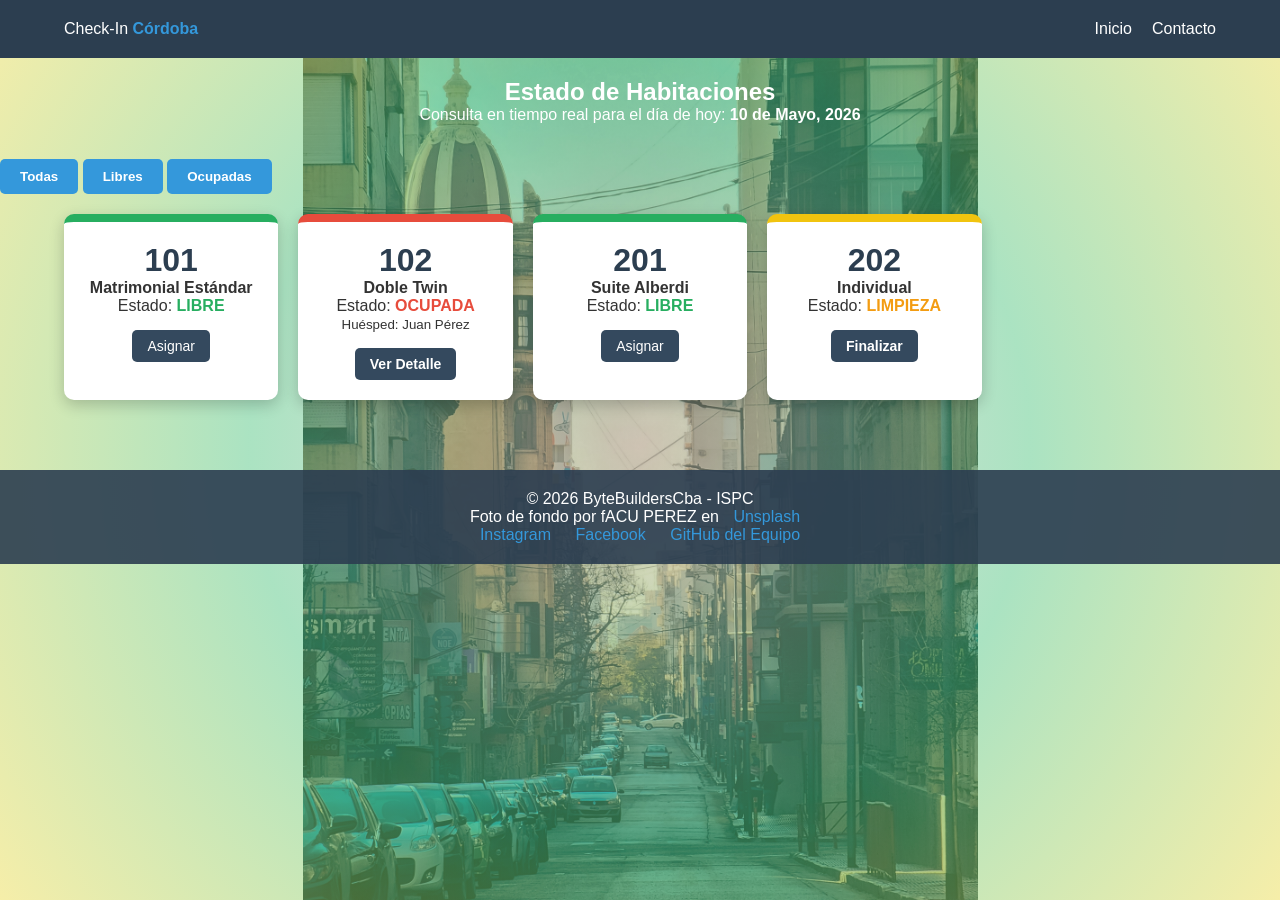
<file: frontend/disponibilidad.html>
<!DOCTYPE html>
<html lang="es">
<head>
    <meta charset="UTF-8">
    <meta name="viewport" content="width=device-width, initial-scale=1.0">
    <title>Check-In Córdoba | Gestión Hotelera</title>
    <link rel="stylesheet" href="css/estilo.css">
</head>
<body>
    <header>
        <nav>
            <div class="logo">Check-In <span>Córdoba</span></div>
            <ul>
                <li><a href="index.html">Inicio</a></li>
                <li><a href="#">Contacto</a></li>
            </ul>
        </nav>
    </header>

    <main>
        <section class="disponibilidad-header">
        <h1>Estado de Habitaciones</h1>
        <p>Consulta en tiempo real para el día de hoy: <strong>10 de Mayo, 2026</strong></p>
    </section>

    <section class="filtros-disponibilidad">
        <button class="filter-btn active">Todas</button>
        <button class="filter-btn">Libres</button>
        <button class="filter-btn">Ocupadas</button>
    </section>

    <div class="grid-habitaciones">
        <div class="hab-card libre">
            <div class="hab-numero">101</div>
            <div class="hab-info">
                <h4>Matrimonial Estándar</h4>
                <p>Estado: <span class="status">LIBRE</span></p>
            </div>
            <a href="registro.html" class="btn-accion">Asignar</a>
        </div>

        <div class="hab-card ocupada">
            <div class="hab-numero">102</div>
            <div class="hab-info">
                <h4>Doble Twin</h4>
                <p>Estado: <span class="status">OCUPADA</span></p>
                <small>Huésped: Juan Pérez</small>
            </div>
            <button class="btn-accion">Ver Detalle</button>
        </div>

        <div class="hab-card libre">
            <div class="hab-numero">201</div>
            <div class="hab-info">
                <h4>Suite Alberdi</h4>
                <p>Estado: <span class="status">LIBRE</span></p>
            </div>
            <a href="registro.html" class="btn-accion">Asignar</a>
        </div>

        <div class="hab-card mantenimiento">
            <div class="hab-numero">202</div>
            <div class="hab-info">
                <h4>Individual</h4>
                <p>Estado: <span class="status">LIMPIEZA</span></p>
            </div>
            <button class="btn-accion">Finalizar</button>
        </div>
    </div>
        
    </main>

    <footer>
    <div class="footer-content">
        <p>&copy; 2026 ByteBuildersCba - ISPC</p>
        <p class="creditos">Foto de fondo por fACU PEREZ en <a href="https://unsplash.com" target="_blank">Unsplash</a></p>
    </div>
<div class="redes">
    <a href="https://instagram.com/@faq_perez" target="_blank">Instagram</a>
    <a href="https://facebook.com/Facu PEREZ" target="_blank">Facebook</a>
    <a href="https://github.com/ByteBuildersCba" target="_blank">GitHub del Equipo</a>
</div>
    </footer>
</body>
</html>
</file>
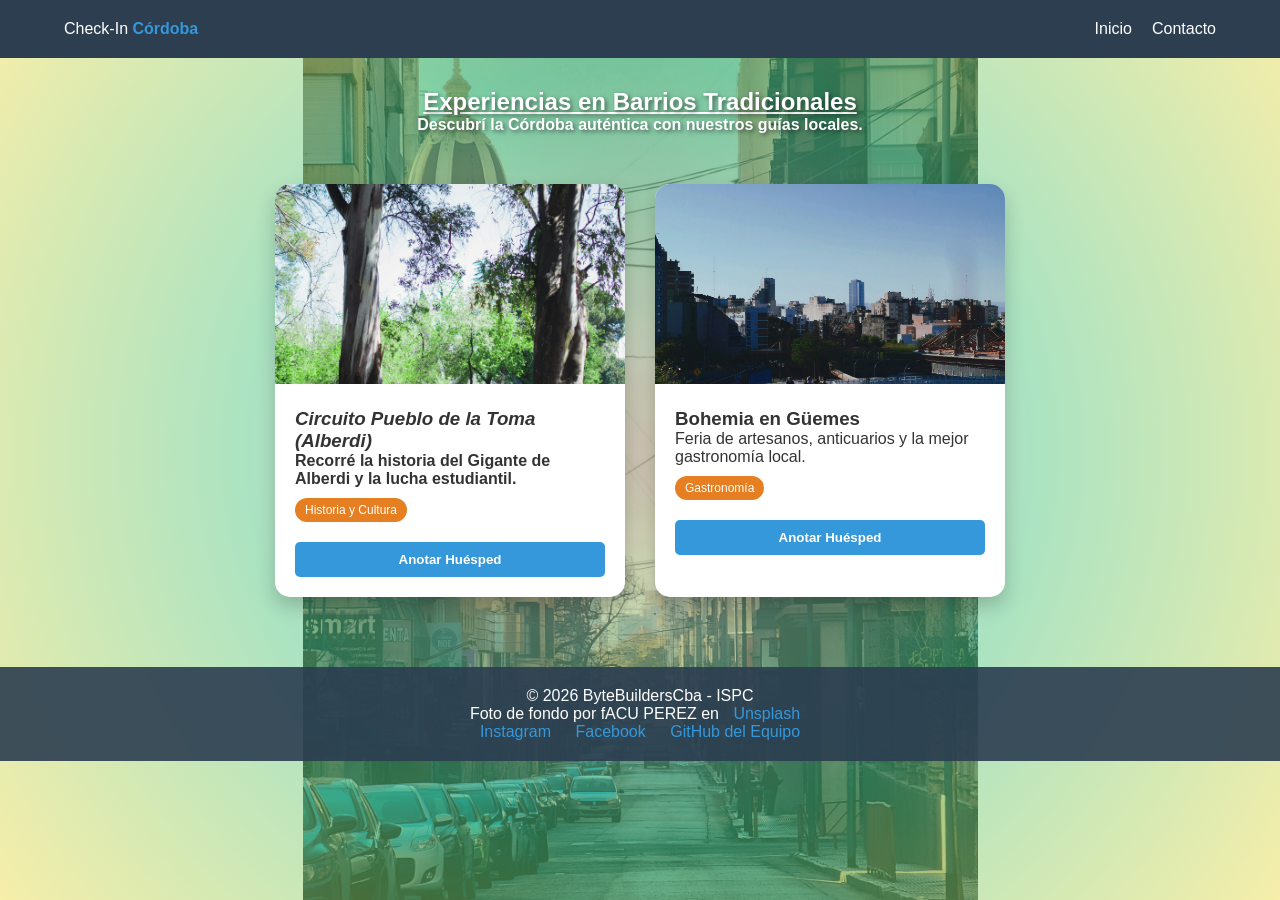
<file: frontend/experiencias.html>
<!DOCTYPE html>
<html lang="es">
<head>
    <meta charset="UTF-8">
    <meta name="viewport" content="width=device-width, initial-scale=1.0">
    <title>Check-In Córdoba | Gestión Hotelera</title>
    <link rel="stylesheet" href="css/estilo.css">
</head>
<body>
    <header>
        <nav>
            <div class="logo">Check-In <span>Córdoba</span></div>
            <ul>
                <li><a href="index.html">Inicio</a></li>
                <li><a href="imagenes/fondo.jpg">Contacto</a></li>
            </ul>
        </nav>
    </header>

    <main>
        
    <section class="hero-experiencias">
        <h1><u>Experiencias en Barrios Tradicionales</u></h1>
        <p><b>Descubrí la Córdoba auténtica con nuestros guías locales.</b></p>
    </section>

    <section class="lista-experiencias">
        <div class="card-experiencia">
            <img src="imagenes/experiencia.jpg" alt="Barrio Alberdi">
            <div class="info">
                <h3><i>Circuito Pueblo de la Toma (Alberdi)</i></h3>
                <p><b>Recorré la historia del Gigante de Alberdi y la lucha estudiantil.</b></p>
                <span class="tag">Historia y Cultura</span>
                <button class="btn-reservar">Anotar Huésped</button>
            </div>
        </div>

        <div class="card-experiencia">
            <img src="imagenes/experiencia2.jpg" alt="Güemes">
            <div class="info">
                <h3>Bohemia en Güemes</h3>
                <p>Feria de artesanos, anticuarios y la mejor gastronomía local.</p>
                <span class="tag">Gastronomía</span>
                <button class="btn-reservar">Anotar Huésped</button>
            </div>
        </div>
    </section>
    
        
    </main>

    <footer>
    <div class="footer-content">
        <p>&copy; 2026 ByteBuildersCba - ISPC</p>
        <p class="creditos">Foto de fondo por fACU PEREZ en <a href="https://unsplash.com" target="_blank">Unsplash</a></p>
    </div>
<div class="redes">
    <a href="https://instagram.com/@faq_perez" target="_blank">Instagram</a>
    <a href="https://facebook.com/Facu PEREZ" target="_blank">Facebook</a>
    <a href="https://github.com/ByteBuildersCba" target="_blank">GitHub del Equipo</a>
</div>
    </footer>
</body>
</html>
</file>
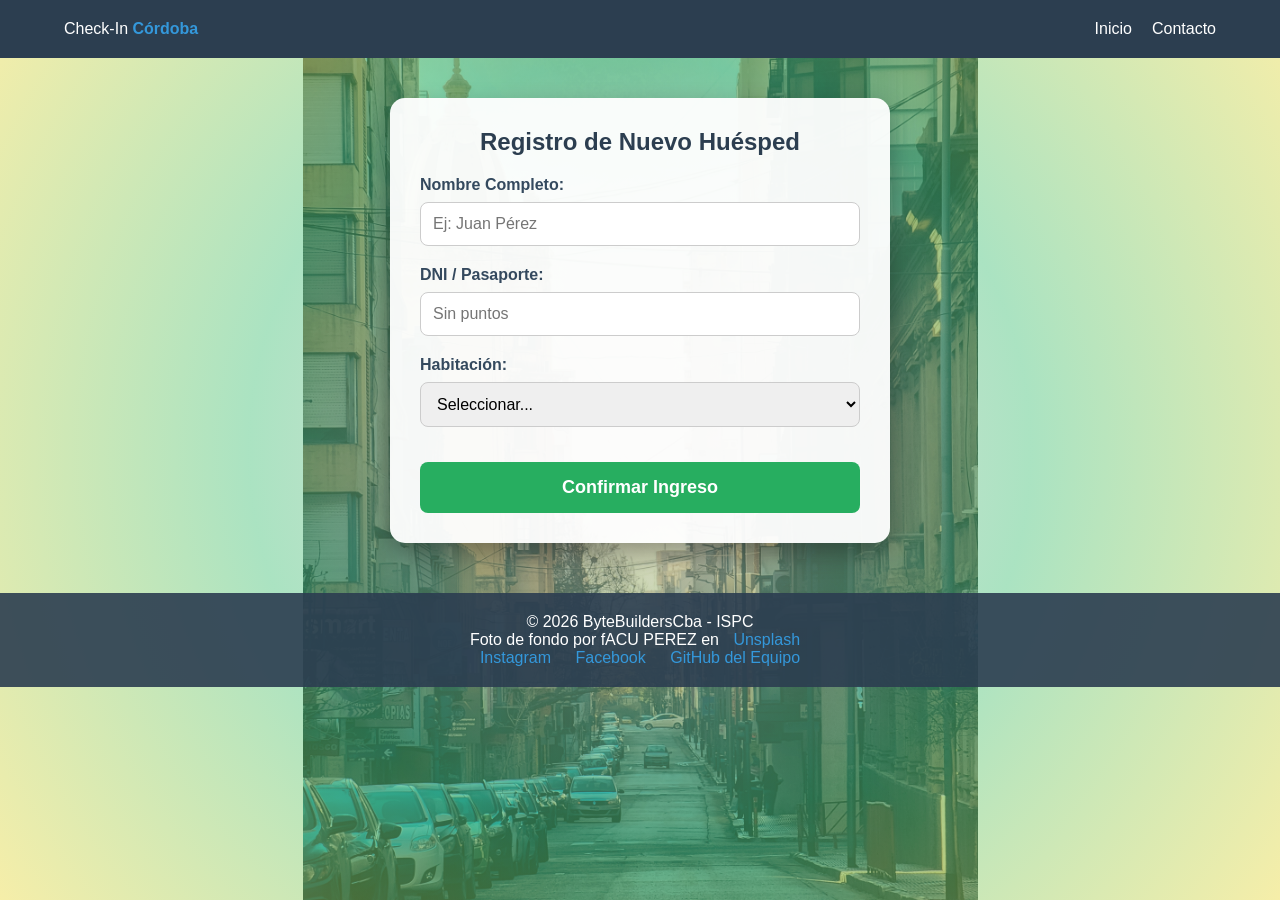
<file: frontend/registro copy.html>
<!DOCTYPE html>
<html lang="es">
<head>
    <meta charset="UTF-8">
    <meta name="viewport" content="width=device-width, initial-scale=1.0">
    <title>Check-In Córdoba | Gestión Hotelera</title>
    <link rel="stylesheet" href="css/estilo.css">
</head>
<body>
    <header>
        <nav>
            <div class="logo">Check-In <span>Córdoba</span></div>
            <ul>
                <li><a href="index.html">Inicio</a></li>
                <li><a href="#">Contacto</a></li>
            </ul>
        </nav>
    </header>

    <main>
        <section id="registro-huesped" class="form-container">
    <h2>Registro de Nuevo Huésped</h2>
    <form id="form-checkin">
        <div class="grupo">
            <label>Nombre Completo:</label>
            <input type="text" placeholder="Ej: Juan Pérez" required>
        </div>
        <div class="grupo">
            <label>DNI / Pasaporte:</label>
            <input type="number" placeholder="Sin puntos" required>
        </div>
        <div class="grupo">
            <label>Habitación:</label>
            <select>
                <option>Seleccionar...</option>
                <option>101 - Matrimonial</option>
                <option>102 - Individual</option>
                <option>201 - Suite Alberdi</option>
            </select>
        </div>
        <button type="submit" class="btn-ingresar">Confirmar Ingreso</button>
    </form>
</section>
        
            
    </main>

    <footer>
    <div class="footer-content">
        <p>&copy; 2026 ByteBuildersCba - ISPC</p>
        <p class="creditos">Foto de fondo por fACU PEREZ en <a href="https://unsplash.com" target="_blank">Unsplash</a></p>
    </div>
<div class="redes">
    <a href="https://instagram.com/@faq_perez" target="_blank">Instagram</a>
    <a href="https://facebook.com/Facu PEREZ" target="_blank">Facebook</a>
    <a href="https://github.com/ByteBuildersCba" target="_blank">GitHub del Equipo</a>
</div>
    </footer>
</body>
</html>
</file>
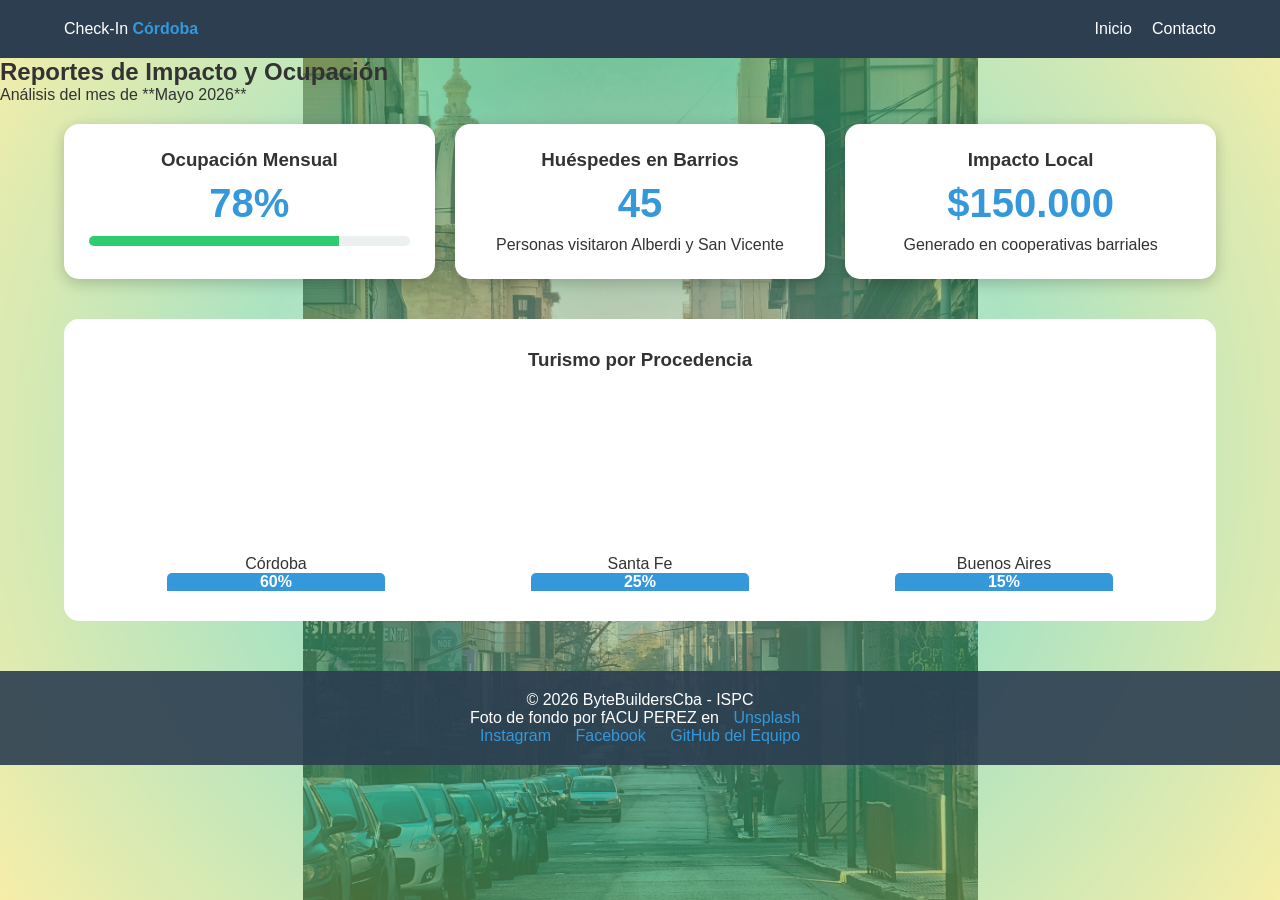
<file: frontend/reportes.html>
<!DOCTYPE html>
<html lang="es">
<head>
    <meta charset="UTF-8">
    <meta name="viewport" content="width=device-width, initial-scale=1.0">
    <title>Check-In Córdoba | Gestión Hotelera</title>
    <link rel="stylesheet" href="css/estilo.css">
</head>
<body>
    <header>
        <nav>
            <div class="logo">Check-In <span>Córdoba</span></div>
            <ul>
                <li><a href="index.html">Inicio</a></li>
                <li><a href="#">Contacto</a></li>
            </ul>
        </nav>
    </header>

    <main>
        <section class="reportes-header">
        <h1>Reportes de Impacto y Ocupación</h1>
        <p>Análisis del mes de **Mayo 2026**</p>
    </section>

    <section class="metricas-grid">
        <div class="metrica-card">
            <h3>Ocupación Mensual</h3>
            <p class="numero">78%</p>
            <div class="progreso-bar"><div class="llenado" style="width: 78%;"></div></div>
        </div>
        <div class="metrica-card">
            <h3>Huéspedes en Barrios</h3>
            <p class="numero">45</p>
            <p class="detalle">Personas visitaron Alberdi y San Vicente</p>
        </div>
        <div class="metrica-card">
            <h3>Impacto Local</h3>
            <p class="numero">$150.000</p>
            <p class="detalle">Generado en cooperativas barriales</p>
        </div>
    </section>

    <section class="grafico-container">
        <h3>Turismo por Procedencia</h3>
        <div class="grafico-barras">
            <div class="barra-item"><span>Córdoba</span> <div class="barra" style="height: 60%;">60%</div></div>
            <div class="barra-item"><span>Santa Fe</span> <div class="barra" style="height: 25%;">25%</div></div>
            <div class="barra-item"><span>Buenos Aires</span> <div class="barra" style="height: 15%;">15%</div></div>
        </div>
    </section>
        
    </main>

    <footer>
    <div class="footer-content">
        <p>&copy; 2026 ByteBuildersCba - ISPC</p>
        <p class="creditos">Foto de fondo por fACU PEREZ en <a href="https://unsplash.com" target="_blank">Unsplash</a></p>
    </div>
<div class="redes">
    <a href="https://instagram.com/@faq_perez" target="_blank">Instagram</a>
    <a href="https://facebook.com/Facu PEREZ" target="_blank">Facebook</a>
    <a href="https://github.com/ByteBuildersCba" target="_blank">GitHub del Equipo</a>
</div>
    </footer>
</body>
</html>
</file>
<file: frontend/css/estilo.css>
/* Reset básico para que no haya márgenes raros */
* {
    margin: 0;
    padding: 0;
    box-sizing: border-box;
    font-family: 'Segoe UI', Tahoma, Geneva, Verdana, sans-serif;
    
}

body  {
    
    /* Combinamos el degradado con la imagen. 
       El degradado va PRIMERO para que esté ARRIBA de la foto */
    background: radial-gradient(circle, rgba(214, 188, 188, 0.5) 0%, rgba(87, 199, 133, 0.5) 50%, rgba(237, 221, 83, 0.5) 100%), 
                url('../imagenes/fondo.jpg');

    background-size:contain ;
    background-position: center;
    background-repeat: no-repeat;
    background-attachment: fixed;
    margin: 0;
    min-height: 100vh;
    color: #333;
}


/* Navegación moderna */
nav {
    display: flex;
    justify-content: space-between;
    align-items: center;
    padding: 20px 5%;
    background: #2c3e50;
    color: white;
    ;
}

.logo span {
    color: #3498db;
    font-weight: bold;
}

ul { display: flex; list-style: none; }
li { margin-left: 20px; }
a { color: white; text-decoration: none; font-weight: 500; }

/* Sección Principal (Hero) */
.hero {
    text-align: center;
    padding: 60px 20px;
    background: linear-gradient(rgba(0,0,0,0.5), rgba(0,0,0,0.5)), url('../img/cordoba-bg.jpg');
    background-size: cover;
    color: white;
}

/* Grilla de servicios (Lo que pedía la profe: Flexbox) */
.servicios {
    display: flex;
    flex-wrap: wrap;
    justify-content: center;
    gap: 20px;
    padding: 40px 5%;
}

.card {
    background: white;
    padding: 25px;
    border-radius: 12px;
    width: 250px;
    text-align: center;
    box-shadow: 0 4px 15px rgba(0,0,0,0.1);
    transition: transform 0.3s ease;
}

.card:hover {
    transform: translateY(-10px);
}

/* Estilo general para todos los botones */
button {
    margin-top: 15px;
    padding: 10px 20px;
    border: none;
    border-radius: 5px;
    background: #3498db;
    color: white;
    cursor: pointer;
    font-weight: bold;
    transition: all 0.3s ease;
}

/* Estilo específico para el de ingresar (si querés que sea distinto) */
.btn-ingresar {
    background-color: #2ecc71; /* Por ejemplo, verde para "ingresar" */
}

/* Efecto al pasar el mouse para TODOS los botones */
button:hover { 
    background: #2980b9; 
    transform: scale(1.05);
}

.btn-ingresar:hover {
    background-color: #2980b9; /* Se oscurece un poquito al tocarlo */
    transform: scale(1.05); /* Se agranda apenas, ¡un toque de calidad! */

}

button:hover { background: #2980b9; }
/* Agrega esto a tu estilo.css para que el footer se vea bien */
footer {
    background-color: rgba(44, 62, 80, 0.9); /* Un color oscuro pero con transparencia */
    color: white;
    text-align: center;
    padding: 20px;
    margin-top: 50px;
}

footer a {
    color: #3498db;
    text-decoration: none;
    margin: 0 10px;
}

/* --- ESTILOS PARA EL FORMULARIO DE REGISTRO --- */

/* La caja blanca del formulario */
.form-container {
    background: rgba(255, 255, 255, 0.95); /* Blanco casi sólido */
    max-width: 500px;
    margin: 40px auto; /* Lo centra en la pantalla */
    padding: 30px;
    border-radius: 15px;
    box-shadow: 0 10px 25px rgba(0,0,0,0.3);
    text-align: center;
}

.form-container h2 {
    margin-bottom: 20px;
    color: #2c3e50;
}

/* Los grupos de etiqueta + input */
.grupo {
    margin-bottom: 20px;
    text-align: left; /* Las etiquetas alineadas a la izquierda */
}

.grupo label {
    display: block;
    margin-bottom: 8px;
    font-weight: bold;
    color: #34495e;
}

/* Los campos donde se escribe */
.grupo input, .grupo select {
    width: 100%;
    padding: 12px;
    border: 1px solid #ccc;
    border-radius: 8px;
    font-size: 16px;
}

/* El botón de confirmar */
.btn-ingresar {
    width: 100%;
    background-color: #27ae60; /* Un verde "Éxito" */
    color: white;
    padding: 15px;
    border: none;
    border-radius: 8px;
    font-size: 18px;
    cursor: pointer;
    transition: background 0.3s ease;
}

.btn-ingresar:hover {
    background-color: #219150;
}
/* --- ESTILOS PARA EXPERIENCIAS --- */

.hero-experiencias {
    text-align: center;
    color: white;
    padding: 30px;
    text-shadow: 2px 2px 4px rgba(0,0,0,0.5);
}

.lista-experiencias {
    display: flex;
    flex-wrap: wrap;
    justify-content: center;
    gap: 30px;
    padding: 20px;
}

.card-experiencia {
    background: white;
    border-radius: 15px;
    overflow: hidden; /* Para que la imagen no se salga de las esquinas redondeadas */
    width: 350px;
    box-shadow: 0 10px 20px rgba(0,0,0,0.2);
    transition: 0.3s;
}

.card-experiencia:hover {
    transform: scale(1.03);
}

.card-experiencia img {
    width: 100%;
    height: 200px;
    object-fit: cover; /* Hace que la foto quede bien sin deformarse */
}

.info {
    padding: 20px;
    text-align: left;
}

.tag {
    display: inline-block;
    background: #e67e22;
    color: white;
    padding: 5px 10px;
    border-radius: 20px;
    font-size: 12px;
    margin: 10px 0;
}

.btn-reservar {
    width: 100%;
    background: #3498db;
    margin-top: 10px;
}
/* --- ESTILOS DE DISPONIBILIDAD --- */

.disponibilidad-header {
    text-align: center;
    color: white;
    padding: 20px;
}

.grid-habitaciones {
    display: grid;
    grid-template-columns: repeat(auto-fill, minmax(200px, 1fr));
    gap: 20px;
    padding: 20px 5%;
}

.hab-card {
    background: white;
    border-radius: 10px;
    padding: 20px;
    text-align: center;
    box-shadow: 0 5px 15px rgba(0,0,0,0.2);
    border-top: 8px solid; /* El color de arriba indica el estado */
}

/* Colores por estado */
.hab-card.libre { border-top-color: #27ae60; }
.hab-card.ocupada { border-top-color: #e74c3c; }
.hab-card.mantenimiento { border-top-color: #f1c40f; }

.hab-numero {
    font-size: 2rem;
    font-weight: bold;
    color: #2c3e50;
}

.status {
    font-weight: bold;
}

.libre .status { color: #27ae60; }
.ocupada .status { color: #e74c3c; }
.mantenimiento .status { color: #f39c12; }

.btn-accion {
    display: inline-block;
    margin-top: 15px;
    padding: 8px 15px;
    background: #34495e;
    color: white;
    text-decoration: none;
    border-radius: 5px;
    font-size: 14px;
}

/* --- ESTILOS DE REPORTES --- */

.metricas-grid {
    display: grid;
    grid-template-columns: repeat(auto-fit, minmax(250px, 1fr));
    gap: 20px;
    padding: 20px 5%;
}

.metrica-card {
    background: white;
    padding: 25px;
    border-radius: 15px;
    text-align: center;
    box-shadow: 0 4px 15px rgba(0,0,0,0.2);
}

.metrica-card .numero {
    font-size: 2.5rem;
    font-weight: bold;
    color: #3498db;
    margin: 10px 0;
}

.progreso-bar {
    background: #ecf0f1;
    border-radius: 10px;
    height: 10px;
    overflow: hidden;
}

.llenado {
    background: #2ecc71;
    height: 100%;
}

/* Gráfico de barras simple con CSS */
.grafico-container {
    background: white;
    margin: 20px 5%;
    padding: 30px;
    border-radius: 15px;
    text-align: center;
}

.grafico-barras {
    display: flex;
    justify-content: space-around;
    align-items: flex-end;
    height: 200px;
    margin-top: 20px;
}

.barra-item {
    display: flex;
    flex-direction: column;
    align-items: center;
    width: 20%;
}

.barra {
    width: 100%;
    background: #3498db;
    color: white;
    font-weight: bold;
    display: flex;
    align-items: center;
    justify-content: center;
    border-radius: 5px 5px 0 0;
}
</file>
